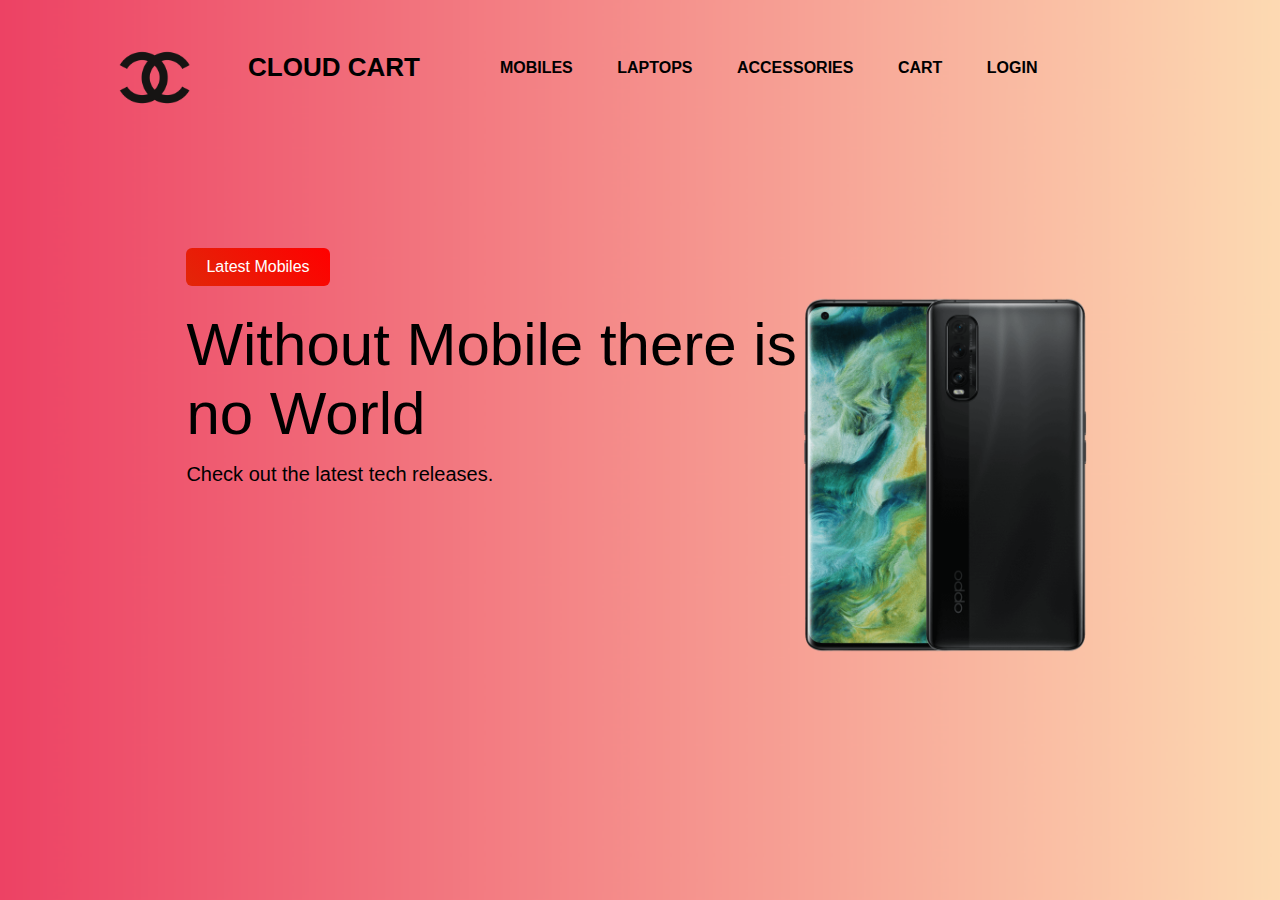
<file: Cloudcart/index.html>
<!DOCTYPE html>
<html>
<head>
    <title>Cloud Cart</title>
    <link rel="stylesheet" href="css/styles.css">
</head>
<body background="images/background.jpg">
    <div class="container">
        <div class="navbar">
            <img src="images/logo.png" class="logo" alt="Cloud Cart Logo">
            <h1 class="site-title">CLOUD CART</h1>
            <nav>
                <ul>
                    <li><b><a href="index.html">MOBILES</a></b></li>
                    <li><b><a href="pages/laptops.html">LAPTOPS</a></b></li>
                    <li><b><a href="pages/accessories.html">ACCESSORIES</a></b></li>
                    <li><b><a href="pages/cart.html">CART</a></b></li>
                    <li><b><a href="pages/login.html">LOGIN</a></b></li>
                </ul>
            </nav>
        </div>
        <div class="content">
            <a href="pages/mobileslist.html" class="btn">Latest Mobiles</a>
            <h1>Without Mobile there is <br> no World</h1>
            <p>Check out the latest tech releases.</p>
        </div>
        <img src="images/Mobile1.png" class="feature-img" alt="Featured Mobile">

    </div>
</body>
</html>
</file>
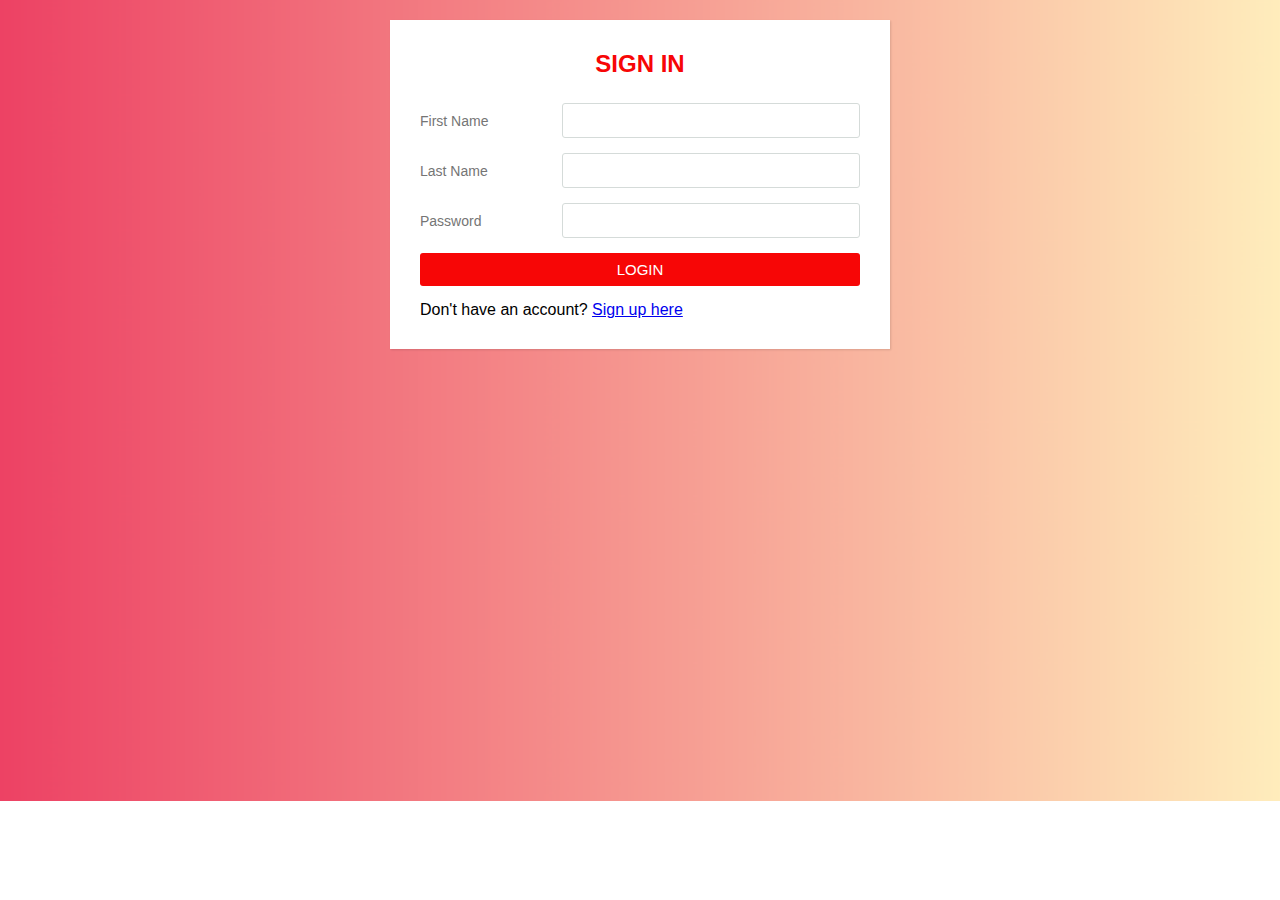
<file: Cloudcart/pages/cart.html>
<!DOCTYPE html>
<html>
<head>
    <title>Shopping Cart</title>
    <link rel="stylesheet" type="text/css" href="../css/cart.css">

</head>
<body style="background: url('../images/background.jpg') no-repeat center center fixed; background-size: cover;">
    <div class="container">
        
        <h1>Shopping Cart</h1>
        <div class="cart">
            <div class="products" id="products">
            </div>

            <div class="cart-total">
                <p>
                    <span>Total Price</span>
                    <span id="total-price">₹ 0</span>
                </p>

                <p>
                    <span>Number of Items</span>
                    <span id="total-items">0</span>
                </p>

                <p>
                    <span>You Save</span>
                    <span id="total-savings">₹ 0</span>
                </p>

                <a href="signup.html">Proceed to Checkout</a>
            </div>
        </div>
    </div>

    <script src="../js/cart.js"></script>
</body>
</html>
</file>
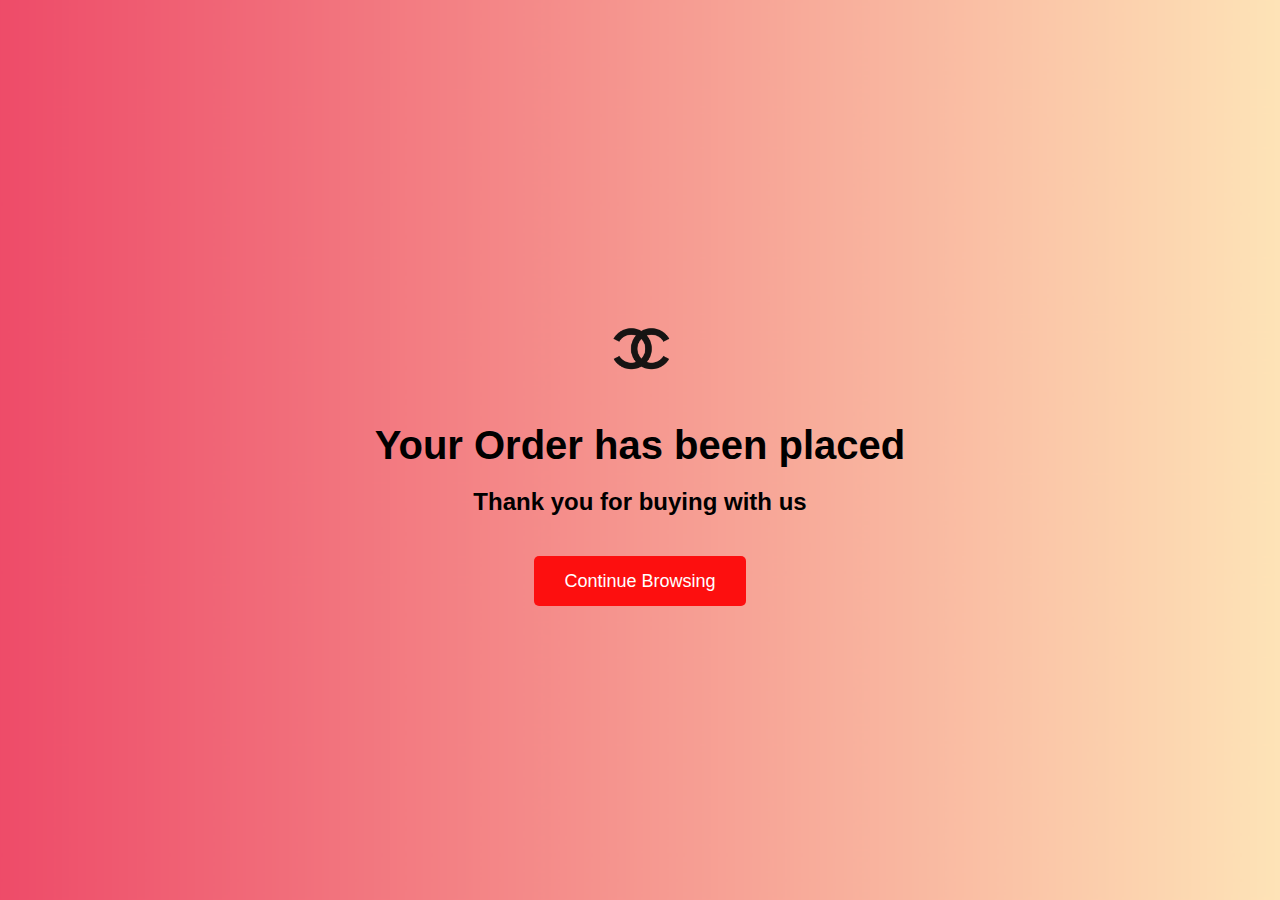
<file: Cloudcart/pages/end.html>
<!DOCTYPE html>
<html lang="en">
<head>
    <meta charset="UTF-8">
    <meta http-equiv="X-UA-Compatible" content="IE=edge">
    <meta name="viewport" content="width=device-width, initial-scale=1.0">
    <title>Thank You</title>
    <style>
        * {
            margin: 0;
            padding: 0;
            box-sizing: border-box;
        }

        body {
            background: url('../images/background.jpg') no-repeat center center fixed;
            background-size: cover;
            height: 100vh;
            width: 100%;
            display: flex;
            justify-content: center;
            align-items: center;
            flex-direction: column;
            text-align: center;
            font-family: 'Montserrat', sans-serif;
        }

        .logo {
            height: 12vh;
            width: 10vw;
            object-fit: contain;
        }

        .big-heading {
            font-weight: bold;
            font-size: 2.5em;
            margin: 20px 0;
        }

        h2 {
            font-size: 1.5em;
            margin-bottom: 40px;
        }

        .browse-btn {
            display: inline-block;
            background-color: rgb(253, 15, 15);
            color: white;
            font-weight: 500;
            font-size: 18px;
            height: 50px;
            line-height: 50px;
            padding: 0 30px;
            border-radius: 5px;
            text-decoration: none;
            transition: background-color 0.3s ease;
        }

        .browse-btn:hover {
            background-color: rgb(255, 0, 0);
        }
    </style>
</head>
<body>
    <img src="../images/logo.png" alt="CHANEL Logo" class="logo">
    <h1 class="big-heading">Your Order has been placed</h1>
    <h2>Thank you for buying with us</h2>
    <a href="../index.html" class="browse-btn">Continue Browsing</a>
</body>
</html>
</file>
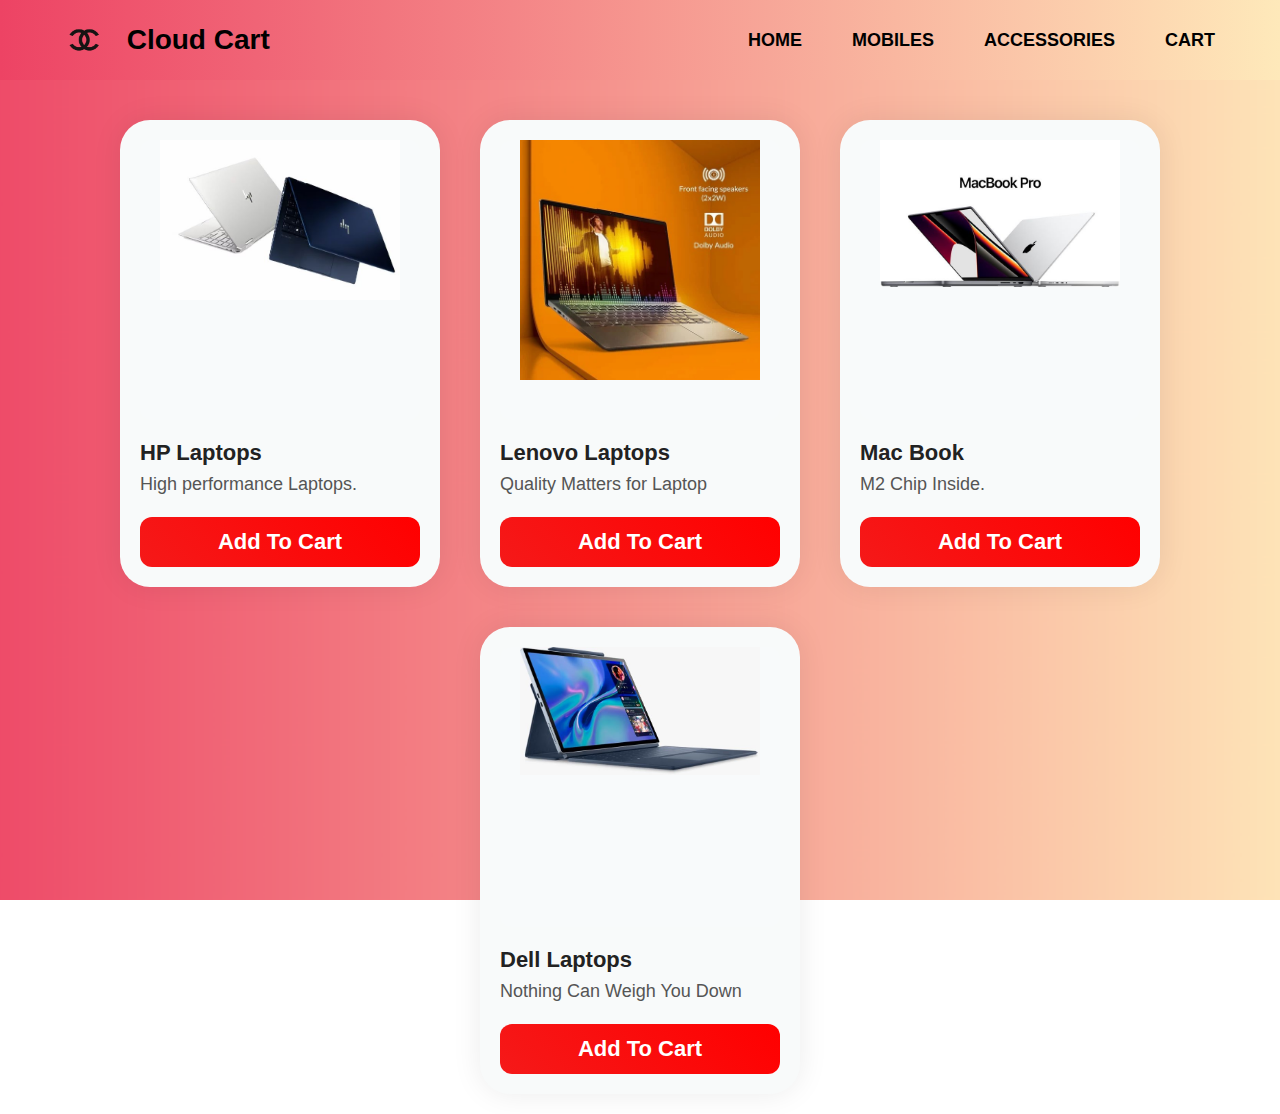
<file: Cloudcart/pages/laptopslist.html>
<!DOCTYPE html>
<html lang="en">
<head>
    <meta charset="UTF-8">
    <title>CLOUDCART - Laptops</title>
    <link rel="stylesheet" href="../css/product.css"> <!-- Updated CSS path -->
</head>

<body style="background: url('../images/background.jpg') no-repeat center center fixed; background-size: cover;">
    <header class="header">
        <div class="logo">
            <img src="../images/logo.png" alt="CLOUDCART Logo">
            <h1>Cloud Cart</h1>
        </div>
        <nav class="navigation">
            <a href="../index.html">HOME</a>
            <a href="../index.html">MOBILES</a>
            <a href="accessories.html">ACCESSORIES</a>
            <a href="cart.html">CART</a>
        </nav>
    </header>
    <div class="container">
        <div class="card">
            <div class="card-image">
                <img src="../images/IMG-20221201-WA0004.jpg" alt="HP Laptops">
            </div>
            <div class="card-content">
                <h3>HP Laptops</h3>
                <p>High performance Laptops.</p>
                <button class="add-to-cart">Add To Cart</button>
            </div>
        </div>

        <div class="card">
            <div class="card-image">
                <img src="../images/IMG-20221201-WA0005.jpg" alt="Lenovo Laptops">
            </div>
            <div class="card-content">
                <h3>Lenovo Laptops</h3>
                <p>Quality Matters for Laptop</p>
                <button class="add-to-cart">Add To Cart</button>
            </div>
        </div>

        <div class="card">
            <div class="card-image">
                <img src="../images/IMG-20221201-WA0006.jpg" alt="MacBook">
            </div>
            <div class="card-content">
                <h3>Mac Book</h3>
                <p>M2 Chip Inside.</p>
                <button class="add-to-cart">Add To Cart</button>
            </div>
        </div>

        <div class="card">
            <div class="card-image">
                <img src="../images/IMG-20221201-WA0008.jpg" alt="Dell Laptops">
            </div>
            <div class="card-content">
                <h3>Dell Laptops</h3>
                <p>Nothing Can Weigh You Down</p>
                <button class="add-to-cart">Add To Cart</button>
            </div>
        </div>
    </div>
    <script src="../js/products.js"></script>

</body>
</html>
</file>
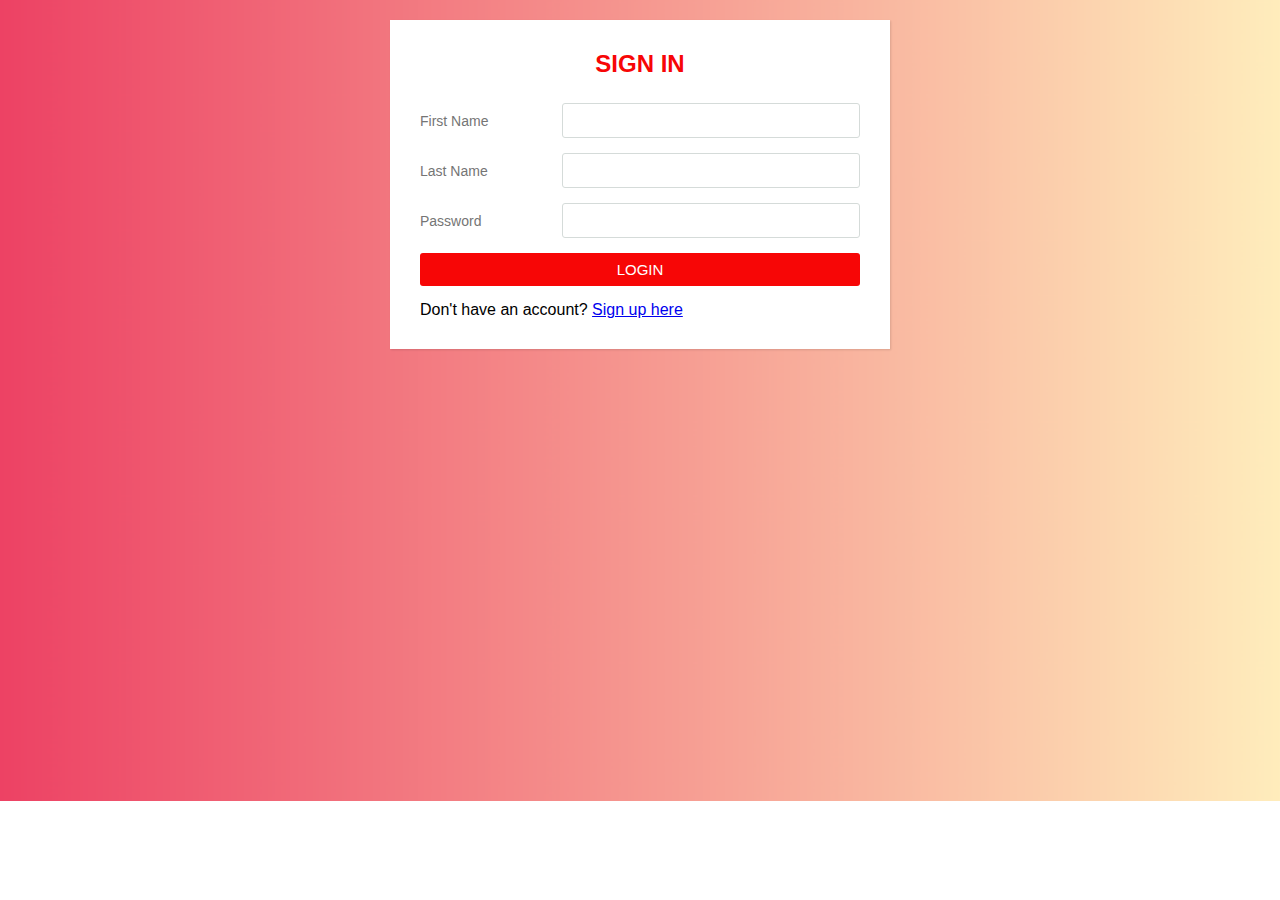
<file: Cloudcart/pages/login.html>
<!DOCTYPE html>
<html lang="en">
<head>
  <meta charset="UTF-8" />
  <meta name="viewport" content="width=device-width, initial-scale=1.0" />
  <title>Sign In - Cloud Cart</title>
  <link rel="stylesheet" href="../css/styles.css" />
</head>
<body background="../images/background.jpg">
  <div class="wrapper">
    <div class="title">SIGN IN</div>
    <div class="form">
      <div class="inputfield">
        <label>First Name</label>
        <input type="text" class="input" id="firstName" required />
      </div>
      <div class="inputfield">
        <label>Last Name</label>
        <input type="text" class="input" id="lastName" required />
      </div>
      <div class="inputfield">
        <label>Password</label>
        <input type="password" class="input" id="password" required />
      </div>
      <div class="inputfield">
        <button class="btn" id="loginButton">LOGIN</button>
      </div>
      <div class="signup-link">
        <p>Don't have an account? <a href="signup.html">Sign up here</a></p>
      </div>
    </div>
  </div>
  <script>
    document.getElementById('loginButton').addEventListener('click', function (event) {
      event.preventDefault();
      const firstName = document.getElementById('firstName').value;
      const lastName = document.getElementById('lastName').value;
      localStorage.setItem('firstName', firstName);
      localStorage.setItem('lastName', lastName);
      window.location.href = '../index.html';
    });
  </script>
</body>
</html>
</file>
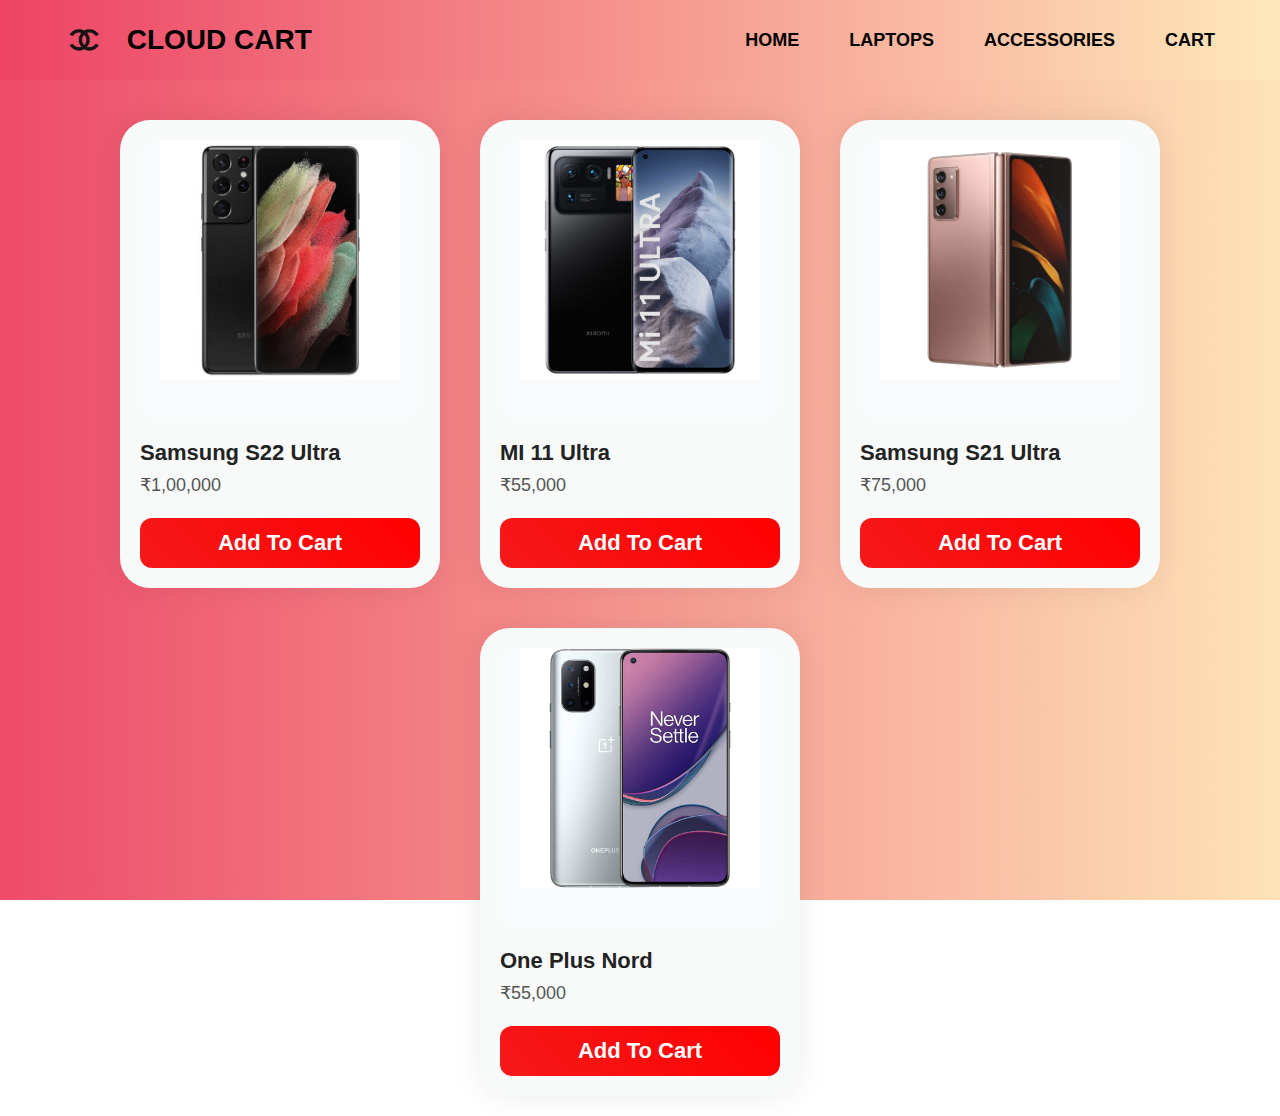
<file: Cloudcart/pages/mobileslist.html>
<!DOCTYPE html>
<html lang="en">
<head>
    <meta charset="UTF-8">
    <title>CLOUDCART - Mobiles</title>
    <link rel="stylesheet" href="../css/product.css"> <!-- Adjusted CSS path -->
</head>
<body style="background: url('../images/background.jpg') no-repeat center center fixed; background-size: cover;">

    <header class="header">
        <div class="logo">
            <img src="../images/logo.png" alt="CLOUDCART Logo">
            <h1>CLOUD CART</h1>
        </div>
        <nav class="navigation">
            <a href="../index.html">HOME</a>
            <a href="laptops.html">LAPTOPS</a>
            <a href="accessories.html">ACCESSORIES</a>
            <a href="cart.html">CART</a>
        </nav>
    </header>

    <div class="container">

        <div class="card">
            <div class="card-image">
                <img src="../images/m1.jpg" alt="Samsung S22 Ultra">
            </div>
            <div class="card-content">
                <h3>Samsung S22 Ultra</h3>
                <p>₹1,00,000</p>
                <button class="add-to-cart">Add To Cart</button>
            </div>
        </div>

        <div class="card">
            <div class="card-image">
                <img src="../images/m2.jpg" alt="MI 11 Ultra">
            </div>
            <div class="card-content">
                <h3>MI 11 Ultra</h3>
                <p>₹55,000</p>
                <button class="add-to-cart">Add To Cart</button>
            </div>
        </div>

        <div class="card">
            <div class="card-image">
                <img src="../images/m3.jpg" alt="Samsung S21 Ultra">
            </div>
            <div class="card-content">
                <h3>Samsung S21 Ultra</h3>
                <p>₹75,000</p>
                <button class="add-to-cart">Add To Cart</button>
            </div>
        </div>

        <div class="card">
            <div class="card-image">
                <img src="../images/m4.jpg" alt="One Plus Nord">
            </div>
            <div class="card-content">
                <h3>One Plus Nord</h3>
                <p>₹55,000</p>
                <button class="add-to-cart">Add To Cart</button>
            </div>
        </div>

    </div>

    <script src="../js/products.js"></script>
</body>
</html>
</file>
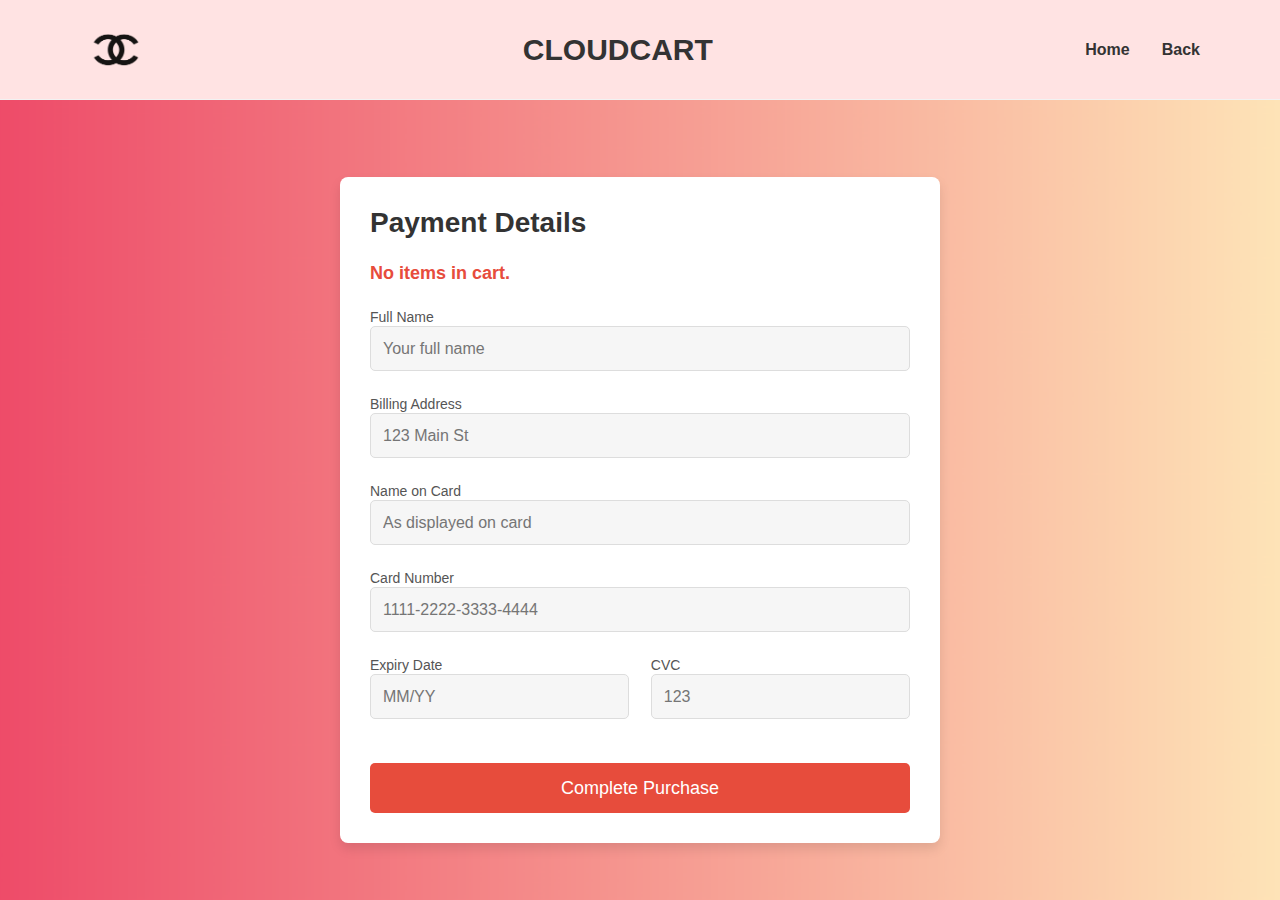
<file: Cloudcart/pages/payment.html>
<!DOCTYPE html>
<html lang="en">
<head>
  <meta charset="UTF-8" />
  <meta http-equiv="X-UA-Compatible" content="IE=edge" />
  <meta name="viewport" content="width=device-width, initial-scale=1.0"/>
  <link rel="stylesheet" href="../css/payment.css" />
  <title>Payment Page</title>
</head>
<body>
  <header>
    <img src="../images/logo.png" class="chanel-logo" alt="CHANEL Logo" />
    <h2 class="logo">CLOUDCART</h2>
    <ul class="menu-container">
      <li class="menu-item"><a href="../index.html">Home</a></li>
      <li class="menu-item"><a href="cart.html">Back</a></li>
    </ul>
  </header>

  <div class="form-container">
    <h2 class="form-title">Payment Details</h2>
    <p id="total-amount" class="total-amount"></p>

    <form id="checkout-form" class="checkout-form">
      <div class="input-line">
        <label for="fullname">Full Name</label>
        <input type="text" id="fullname" placeholder="Your full name" required />
      </div>

      <div class="input-line">
        <label for="address">Billing Address</label>
        <input type="text" id="address" placeholder="123 Main St" required />
      </div>

      <div class="input-line">
        <label for="card-name">Name on Card</label>
        <input type="text" id="card-name" placeholder="As displayed on card" required />
      </div>

      <div class="input-line">
        <label for="card-number">Card Number</label>
        <input type="text" id="card-number" placeholder="1111-2222-3333-4444" required />
      </div>

      <div class="input-container">
        <div class="input-line">
          <label for="expiry-date">Expiry Date</label>
          <input type="text" id="expiry-date" placeholder="MM/YY" required />
        </div>
        <div class="input-line">
          <label for="cvc">CVC</label>
          <input type="text" id="cvc" placeholder="123" maxlength="3" required />
        </div>
      </div>

      <button type="submit" class="purchase-btn">Complete Purchase</button>
    </form>
  </div>

  <script>
    document.addEventListener("DOMContentLoaded", () => {
      const totalAmount = localStorage.getItem("totalPrice");
      const amountDisplay = document.getElementById("total-amount");
      amountDisplay.textContent = totalAmount
        ? "Total to be paid: ₹ " + Number(totalAmount).toLocaleString()
        : "No items in cart.";

      const form = document.getElementById("checkout-form");
      form.addEventListener("submit", (e) => {
        e.preventDefault();

        const fields = ["fullname",  "address", "card-name", "card-number", "expiry-date", "cvc"];
        let valid = true;

        for (let field of fields) {
          const value = document.getElementById(field).value.trim();
          if (!value) {
            alert("Please fill in all fields.");
            valid = false;
            break;
          }
        }

        if (valid) {
          alert("Payment successful! Redirecting...");
          window.location.href = "end.html";
        }
      });
    });
  </script>
</body>
</html>
</file>
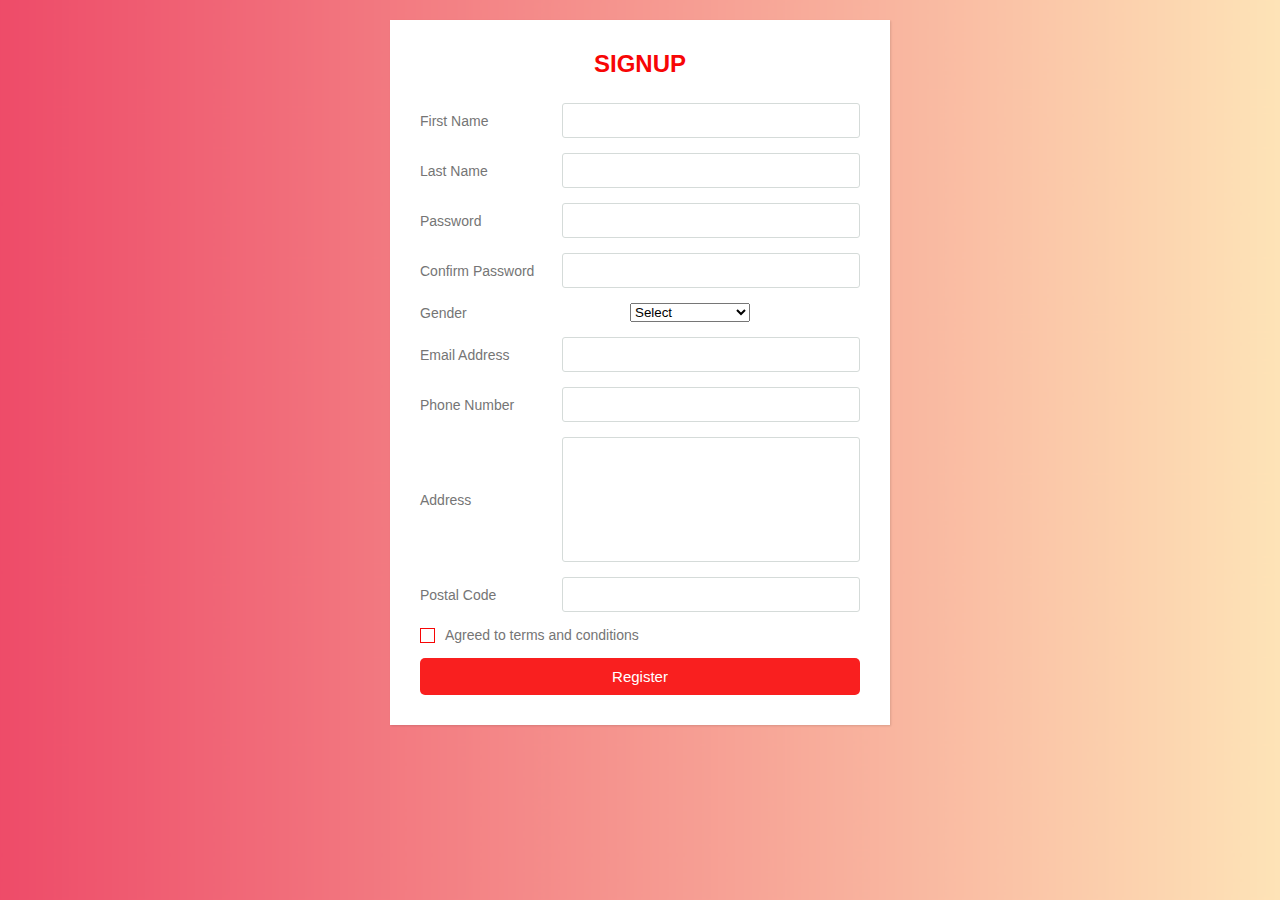
<file: Cloudcart/pages/signup.html>
<!DOCTYPE html>
<html lang="en">
<head>
    <meta charset="UTF-8">
    <meta name="viewport" content="width=device-width, initial-scale=1.0">
    <title>Registration Form</title>
    <link rel="stylesheet" href="../css/styles.css">
</head>
<body style="background: url('../images/background.jpg') no-repeat center center fixed; background-size: cover;">
    <div class="wrapper">
        <div class="title">SIGNUP</div>
        <div class="form">
            <div class="inputfield">
                <label for="firstName">First Name</label>
                <input type="text" class="input" id="firstName" name="firstName" required>
            </div>
            <div class="inputfield">
                <label for="lastName">Last Name</label>
                <input type="text" class="input" id="lastName" name="lastName" required>
            </div>
            <div class="inputfield">
                <label for="password">Password</label>
                <input type="password" class="input" id="password" name="password" required>
            </div>
            <div class="inputfield">
                <label for="confirmPassword">Confirm Password</label>
                <input type="password" class="input" id="confirmPassword" name="confirmPassword" required>
            </div>
            <div class="inputfield">
                <label for="gender">Gender</label>
                <select id="gender" name="gender" required>
                    <option value="">Select</option>
                    <option value="male">Male</option>
                    <option value="female">Female</option>
                    <option value="prefered not to say">Prefer not to say</option>
                </select>
            </div>
            <div class="inputfield">
                <label for="email">Email Address</label>
                <input type="email" class="input" id="email" name="email" required>
            </div>
            <div class="inputfield">
                <label for="phone">Phone Number</label>
                <input type="tel" class="input" id="phone" name="phone" required>
            </div>
            <div class="inputfield">
                <label for="address">Address</label>
                <textarea class="textarea" id="address" name="address" required></textarea>
            </div>
            <div class="inputfield">
                <label for="postalCode">Postal Code</label>
                <input type="text" class="input" id="postalCode" name="postalCode" required>
            </div>
            <div class="inputfield terms">
                <label class="check">
                    <input type="checkbox" required>
                    <span class="checkmark"></span>
                </label>
                <p>Agreed to terms and conditions</p>
            </div>
            <div class="inputfield">
                <button class="btn" id="registerBtn" style="display: inline-block; text-decoration: none; color: white; background-color:rgb(249, 31, 31); padding: 10px 25px; border-radius: 5px;">Register</button>
            </div>
        </div>
    </div>
    <script>
      document.getElementById('registerBtn').addEventListener('click', function(event) {
        event.preventDefault();
        const firstName = document.getElementById('firstName').value;
        const lastName = document.getElementById('lastName').value;
        if (firstName === "" || lastName === "") {
          alert("Please fill in your first and last name.");
          return;
        }
        localStorage.setItem('firstName', firstName);
        localStorage.setItem('lastName', lastName);
        window.location.href = '../index.html';
      });
    </script>
</body>
</html>
</file>
<file: Cloudcart/css/styles.css>
* {
  margin: 0;
  padding: 0;
  box-sizing: border-box;
  font-family: 'Montserrat', sans-serif;
}

body {
  padding: 0 10px;
  background-repeat: no-repeat;
  background-size: cover;
}

.container {
  height: 100vh;
  width: 100%;
  padding-left: 5%;
  padding-right: 5%;
  box-sizing: border-box;
  position: relative;
}

/* ==== NAVIGATION BAR ==== */
.navbar {
  width: 100%;
  height: 15vh;
  margin: auto;
  display: flex;
  align-items: center;
}

.logo {
  width: 160px;
  padding-top: 20px;
}

nav {
  flex: 1;
  padding-left: 60px;
}

nav ul li {
  display: inline-block;
  list-style: none;
  margin: 0px 20px;
}

nav ul li a {
  text-decoration: none;
  color: black;
}

/* ==== HOMEPAGE CONTENT ==== */
.site-title {
    font-size: 26px;
    font-weight: 700;
    margin-left: 15px;
    color: #000000;
}

.content h1 {
  font-size: 60px;
  font-weight: 100;
  margin-top: 24px;
  margin-bottom: 15px;
  color: black;
}

.content p {
  font-size: 20px;
  color: black;
}

.content {
  margin-left: 10%;
  margin-top: 10%;
}

.content .btn {
  display: inline-block;
  background: linear-gradient(45deg, #e22609, #ff0000);
  border-radius: 6px;
  padding: 10px 20px;
  box-sizing: border-box;
  text-decoration: none;
  color: #fff;
}

.feature-img {
  height: 50%;
  position: absolute;
  bottom: 200px;
  right: 100px;
}

/* ==== SOCIAL LINKS ==== */
.social-links {
  transform: rotate(-90deg);
  position: absolute;
  left: -170px;
  bottom: 250px;
}

.social-links a {
  text-decoration: none;
  color: black;
  padding: 20px;
  font-size: 14px;
}

/* ==== FORM STYLES (Login/Register) ==== */
.wrapper {
  max-width: 500px;
  width: 100%;
  background: #fff;
  margin: 20px auto;
  box-shadow: 1px 1px 2px rgba(0, 0, 0, 0.125);
  padding: 30px;
}

.wrapper .title {
  font-size: 24px;
  font-weight: 700;
  margin-bottom: 25px;
  color: #f70606;
  text-transform: uppercase;
  text-align: center;
}

.wrapper .form {
  width: 100%;
}

.wrapper .form .inputfield {
  margin-bottom: 15px;
  display: flex;
  align-items: center;
}

.wrapper .form .inputfield label {
  width: 200px;
  color: #757575;
  margin-right: 10px;
  font-size: 14px;
}

.wrapper .form .inputfield .input,
.wrapper .form .inputfield .textarea {
  width: 100%;
  outline: none;
  border: 1px solid #d5dbd9;
  font-size: 15px;
  padding: 8px 10px;
  border-radius: 3px;
  transition: all 0.3s ease;
}

.wrapper .form .inputfield .textarea {
  width: 100%;
  height: 125px;
  resize: none;
}

.wrapper .form .inputfield .custom_select {
  position: relative;
  width: 100%;
  height: 37px;
}

.wrapper .form .inputfield .custom_select:before {
  content: "";
  position: absolute;
  top: 12px;
  right: 10px;
  border: 8px solid;
  border-color: #d5dbd9 transparent transparent transparent;
  pointer-events: none;
}

.wrapper .form .inputfield .custom_select select {
  -webkit-appearance: none;
  -moz-appearance: none;
  appearance: none;
  outline: none;
  width: 100%;
  height: 100%;
  border: 0px;
  padding: 8px 10px;
  font-size: 15px;
  border: 1px solid #d5dbd9;
  border-radius: 3px;
}

.wrapper .form .inputfield .input:focus,
.wrapper .form .inputfield .textarea:focus,
.wrapper .form .inputfield .custom_select select:focus {
  border: 1px solid #f70606;
}

.wrapper .form .inputfield p {
  font-size: 14px;
  color: #757575;
}

.wrapper .form .inputfield .check {
  width: 15px;
  height: 15px;
  position: relative;
  display: block;
  cursor: pointer;
}

.wrapper .form .inputfield .check input[type="checkbox"] {
  position: absolute;
  top: 0;
  left: 0;
  opacity: 0;
}

.wrapper .form .inputfield .check .checkmark {
  width: 15px;
  height: 15px;
  border: 1px solid #f70606;
  display: block;
  position: relative;
}

.wrapper .form .inputfield .check .checkmark:before {
  content: "";
  position: absolute;
  top: 1px;
  left: 2px;
  width: 5px;
  height: 2px;
  border: 2px solid;
  border-color: transparent transparent #fff #fff;
  transform: rotate(-45deg);
  display: none;
}

.wrapper .form .inputfield .check input[type="checkbox"]:checked ~ .checkmark {
  background: #f70606;
}

.wrapper .form .inputfield .check input[type="checkbox"]:checked ~ .checkmark:before {
  display: block;
}

.wrapper .form .inputfield .btn {
  width: 100%;
  padding: 8px 10px;
  font-size: 15px;
  border: 0px;
  background: #f70606;
  color: #fff;
  cursor: pointer;
  border-radius: 3px;
  outline: none;
}

.wrapper .form .inputfield .btn:hover {
  background: #f70606;
}

.wrapper .form .inputfield:last-child {
  margin-bottom: 0;
}

@media (max-width: 420px) {
  .wrapper .form .inputfield {
    flex-direction: column;
    align-items: flex-start;
  }
  .wrapper .form .inputfield label {
    margin-bottom: 5px;
  }
  .wrapper .form .inputfield.terms {
    flex-direction: row;
  }
}
</file>
<file: Cloudcart/css/cart.css>
/* ==== GLOBAL STYLES ==== */
body {
  font-family: 'Arial', sans-serif;
  background: url('../images/background.jpg') no-repeat center center fixed;
  background-size: cover;
  color: #333;
  padding: 0;
  margin: 0;
}

h1 {
  text-align: center;
  font-size: 40px;
  color: #000000;
  margin-top: 50px;
}

/* ==== CART LAYOUT ==== */
.container {
  width: 90%;
  max-width: 1200px;
  margin: 0 auto;
  padding: 20px;
}

.cart {
  display: flex;
  flex-direction: row;
  justify-content: space-between;
  gap: 30px;
  margin-top: 30px;
}

/* Product Cards */
.products {
  flex: 0.7;
  display: grid;
  grid-template-columns: repeat(auto-fill, minmax(280px, 1fr));
  gap: 20px;
}

.product {
  background-color: #fff;
  padding: 20px;
  border-radius: 10px;
  box-shadow: 0 4px 15px rgba(0, 0, 0, 0.1);
  transition: transform 0.3s, box-shadow 0.3s;
}

.product:hover {
  transform: translateY(-5px);
  box-shadow: 0 8px 20px rgba(0, 0, 0, 0.15);
}

.product img {
  width: 100%;
  height: 200px;
  object-fit: cover;
  border-radius: 8px;
}

.product-info {
  margin-top: 15px;
}

.product-name {
  font-size: 18px;
  font-weight: 600;
  color: #333;
}

.product-price {
  font-size: 20px;
  color: #28a745;
  font-weight: bold;
  margin-top: 10px;
}

.product-offer {
  font-size: 14px;
  color: #ff5722;
  margin-top: 8px;
}

.product-quantity {
  display: flex;
  justify-content: space-between;
  align-items: center;
  margin-top: 10px;
}

.product-quantity input {
  width: 40px;
  padding: 5px;
  text-align: center;
  border: 1px solid #ddd;
  border-radius: 5px;
}

/* ==== CART TOTAL SECTION ==== */
.cart-total {
  flex: 0.3;
  padding: 20px;
  background: linear-gradient(145deg, #ffeaea, #fbdfdf); /* Subtle gradient */
  border-radius: 10px;
  box-shadow: 0 4px 15px rgba(0, 0, 0, 0.1);
  display: flex;
  flex-direction: column;
  justify-content: space-between; /* Ensures the button is pushed to the bottom */
}

.cart-total p {
  display: flex;
  justify-content: space-between;
  font-size: 18px;
  margin-bottom: 20px;
}

.cart-total a {
  display: block;
  text-align: center;
  padding: 14px;
  background-color: #f44336;
  color: white;
  text-decoration: none;
  font-size: 18px;
  border-radius: 8px;
  transition: background-color 0.3s;
  margin-top: auto; /* Pushes the button to the bottom */
  text-transform: uppercase; /* Makes button text more prominent */
  font-weight: bold; /* Adds emphasis to the button */
}

.cart-total a:hover {
  background-color: rgb(187, 26, 26);
}



/* REMOVE BUTTON */
.remove-btn {
  background-color: #f44336;
  color: white;
  border: none;
  padding: 8px 16px;
  border-radius: 5px;
  cursor: pointer;
  transition: background-color 0.3s;
}

.remove-btn:hover {
  background-color: #d32f2f;
}

/* ==== RESPONSIVE DESIGN ==== */
@media screen and (max-width: 800px) {
  .cart {
    flex-direction: column;
  }

  .products {
    grid-template-columns: 1fr;
  }

  .product {
    margin-bottom: 20px;
  }

  .cart-total {
    margin-top: 20px;
  }
}
</file>
<file: Cloudcart/css/product.css>
* {
    margin: 0;
    padding: 0;
    border: none;
    outline: none;
    box-sizing: border-box;
    font-family: 'Montserrat', sans-serif;
}

body {
    height: 100vh;
    display: flex;
    flex-direction: column;
    background-repeat: no-repeat;
    background-size: cover;
}

.header {
    display: flex;
    align-items: center;
    justify-content: space-between;
    padding: 15px 50px;
    background: linear-gradient(to right, 
        rgb(237, 67, 100), 
        rgb(239, 84, 109), 
        rgb(240, 100, 118), 
        rgb(242, 117, 126), 
        rgb(244, 133, 135), 
        rgb(246, 150, 143), 
        rgb(247, 166, 152), 
        rgb(249, 183, 160), 
        rgb(251, 199, 169), 
        rgb(253, 216, 177), 
        rgb(254, 233, 186));
    transition: background 0.5s ease;
    position: sticky;
    top: 0;
    z-index: 1000;
}

.header .logo {
    display: flex;
    align-items: center;
    gap: 10px;
}

.header .logo img {
    height: 50px;
}

.header .logo h1 {
    font-size: 28px;
    font-weight: 700;
    color: #000000;
}

.header .navigation {
    display: flex;
    align-items: center;
    gap: 20px;
}

.header .navigation a {
    text-decoration: none;
    color: #000000;
    font-size: 18px;
    font-weight: 600;
    padding: 8px 15px;
    border-radius: 25px;
    transition: background 0.3s, color 0.3s, transform 0.3s;
}

.header .navigation a:hover {
    background: rgba(255, 255, 255, 0.2);
    transform: scale(1.1);
}

.container {
    display: flex;
    align-items: center;
    justify-content: center;
    flex-wrap: wrap;
    padding-top: 20px;
}

.card {
    width: min-content;
    padding: 20px;
    margin: 20px;
    background: rgb(248, 250, 250);
    border-radius: 30px;
    box-shadow: 0 0 30px rgba(0, 0, 0, .08);
    transition: .4s ease;
}

.card:hover {
    transform: scale(1.05);
}

.card .card-image {
    width: 280px;
    height: 280px;
    padding: 0 20px;
    text-align: center;
    background: #f8fafb;
    border-radius: 12px;
}

.card .card-image img {
    width: 100%;
    transition: .4s ease;
}

.card:hover .card-image img {
    transform: scale(1.02) rotate(-3deg) translateX(-5px);
}

.card .card-content h3 {
    color: #222;
    font-size: 22px;
    margin-top: 20px;
}

.card .card-content p {
    color: #555;
    font-size: 18px;
    font-weight: 500;
    margin: 8px 0 22px;
    text-align: justify;
}

.card .card-content button {
    cursor: pointer;
    color: #fff;
    width: 100%;
    height: 50px;
    font-size: 22px;
    font-weight: 600;
    border-radius: 12px;
    background: linear-gradient(45deg, #f51919, #ff0000);
}
</file>
<file: Cloudcart/css/payment.css>
* {
  margin: 0;
  padding: 0;
  font-family: 'Poppins', sans-serif;
  box-sizing: border-box;
  transition: 0.3s ease;
}

body {
  background: url('../images/background.jpg') no-repeat center center fixed;
  background-size: cover;
  height: 100vh;
  display: flex;
  justify-content: center;
  align-items: center;
  flex-direction: column;
  padding: 0 20%;
}

header {
  width: 100%;
  position: fixed;
  top: 0;
  left: 0;
  height: 100px;
  border-bottom: 1px solid #f2f2f2;
  background-color: #ffe3e3;
  display: flex;
  justify-content: space-between;
  align-items: center;
  padding: 0 5%;
}

.chanel-logo {
  height: 8vh;
  width: 8vw;
}

.logo {
  font-size: 30px;
  font-weight: 700;
  color: #333;
}

.menu-container {
  display: flex;
  list-style-type: none;
}

.menu-item {
  margin: 0 1rem;
  font-weight: 600;
}

.menu-item a {
  text-decoration: none;
  color: #333;
  font-size: 16px;
}

.form-container {
  width: 100%;
  max-width: 600px;
  margin-top: 120px;
  display: flex;
  flex-direction: column;
  background-color: #fff;
  padding: 30px;
  box-shadow: 0 6px 12px rgba(0, 0, 0, 0.1);
  border-radius: 8px;
}

.form-title {
  font-size: 28px;
  font-weight: 600;
  margin-bottom: 1.5rem;
  color: #333;
}

.total-amount {
  font-size: 18px;
  font-weight: bold;
  margin-bottom: 1.5rem;
  color: #e74c3c;
}

.checkout-form {
  display: flex;
  flex-direction: column;
}

.input-line {
  margin-bottom: 1.5rem;
}

label {
  font-size: 14px;
  color: #555;
  margin-bottom: 8px;
}

input[type="text"] {
  width: 100%;
  height: 45px;
  padding: 0 12px;
  background-color: #f6f6f6;
  border: 1px solid #ddd;
  border-radius: 5px;
  font-size: 16px;
  color: #555;
  transition: 0.3s ease;
}

input[type="text"]:focus {
  border-color: #e74c3c;
  outline: none;
}

.input-container {
  display: flex;
  justify-content: space-between;
}

.input-container .input-line {
  width: 48%;
}

.purchase-btn {
  background-color: #e74c3c;
  color: white;
  font-weight: 500;
  font-size: 18px;
  height: 50px;
  line-height: 50px;
  padding: 0 30px;
  border-radius: 5px;
  text-decoration: none;
  text-align: center;
  cursor: pointer;
  border: none;
  transition: background-color 0.3s ease;
  margin-top: 20px;
}

.purchase-btn:hover {
  background-color: #c0392b;
}
</file>
